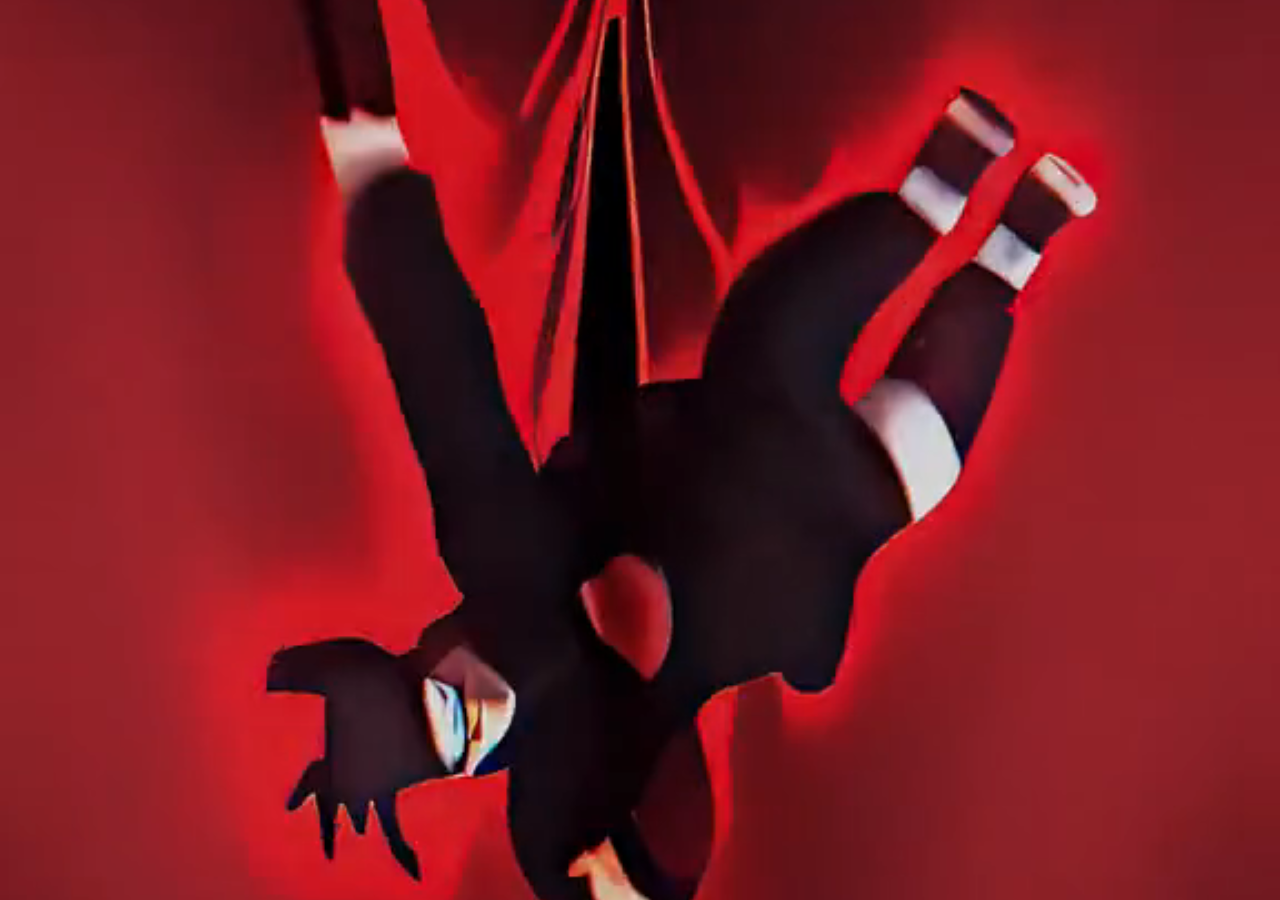
<file: index.html>
<!DOCTYPE html>
<html>
<head>
  <title>SASIYA Aviator Signal Generator</title>
  <link rel="stylesheet" href="style.css">
</head>
<body>

<!-- INTRO VIDEO -->
<div id="intro">
  <video autoplay muted playsinline id="introVideo">
    <source src="assets/intro.mp4" type="video/mp4">
  </video>

  <!-- Name overlay -->
  <div id="nameOverlay">
    <div id="mainName">SASIYA AVIATOR SIGNAL GANARATOR</div>
    <div id="subName">POWER BY SASIYA</div>
  </div>
</div>

<!-- MAIN APP -->
<div id="app" style="display:none;">

  <!-- BACKGROUND VIDEO -->
  <video class="bg-video" autoplay muted loop playsinline>
    <source src="assets/bg.mp4" type="video/mp4">
  </video>

  <div class="header">
    <h1>SASIYA Aviator Signal Generator</h1>
    <p id="datetime"></p>
  </div>

  <button id="genBtn">🚀 Generate Signals</button>
  <button onclick="location.href='twox.html'">🔥 2x Signals</button>

  <div id="signalArea" style="display:none;">
    <div class="grid">
      <div class="box" id="box1">19:48:09</div>
      <div class="box" id="box2">19:49:10</div>
      <div class="box" id="box3">19:50:11</div>
      <div class="box" id="box4">19:51:12</div>
    </div>
  </div>

</div>

<script src="script.js"></script>
<script>
  const intro = document.getElementById("intro");
  const app = document.getElementById("app");
  const video = document.getElementById("introVideo");

  if (video) {
    video.onended = () => {
      intro.style.display = "none";
      app.style.display = "block";
    };
  }

  function updateDateTime() {
    const now = new Date();
    const el = document.getElementById("datetime");
    if (el) {
      el.innerText =
        "📅 " + now.toLocaleDateString("en-GB") +
        " | ⏰ " + now.toLocaleTimeString();
    }
  }
  setInterval(updateDateTime, 1000);
  updateDateTime();
</script>

</body>
        </html>
</file>
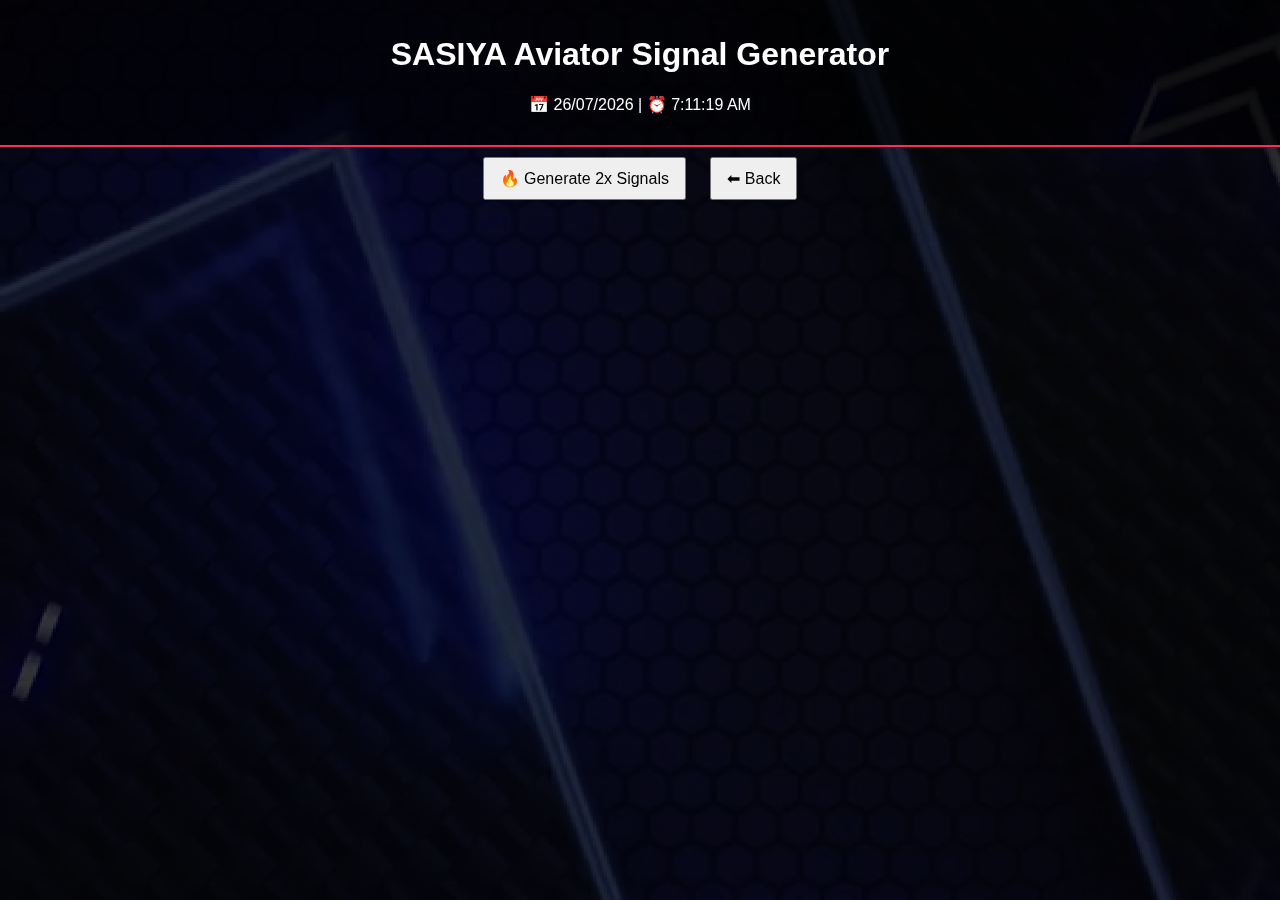
<file: twox.html>
<!DOCTYPE html>
<html>
<head>
  <title>2x Signals</title>
  <link rel="stylesheet" href="style.css">
</head>
<body>

<!-- BACKGROUND VIDEO -->
<video class="bg-video" autoplay muted loop playsinline>
  <source src="assets/bg.mp4" type="video/mp4">
</video>

<div class="header">
  <h1>SASIYA Aviator Signal Generator</h1>
  <p id="datetime"></p>
</div>

<button id="gen2x">🔥 Generate 2x Signals</button>
<button onclick="location.href='index.html'">⬅ Back</button>

<div id="twoxArea" style="display:none;"></div>

<script src="script.js"></script>
</body>
</html>
</file>
<file: style.css>
body {
  margin: 0;
  font-family: Arial;
  background: black;
  color: white;
  text-align: center;
}

/* INTRO VIDEO */
#intro {
  position: fixed;
  inset: 0;
  z-index: 9999;
  background: black;
  overflow: hidden;
}

#intro video {
  width: 100%;
  height: 100%;
  object-fit: cover;
}

/* BACKGROUND VIDEO */
.bg-video {
  position: fixed;
  inset: 0;
  width: 100%;
  height: 100%;
  object-fit: cover;
  z-index: -1;
  opacity: 0.25;
}

.header {
  padding: 15px;
  background: rgba(0,0,0,0.6);
  border-bottom: 2px solid #ff2d55;
}

button {
  padding: 10px 15px;
  margin: 10px;
  font-size: 16px;
  cursor: pointer;
}

.grid {
  display: grid;
  grid-template-columns: 1fr 1fr;
  gap: 10px;
  padding: 10px;
}

/* Signal Boxes */
.box {
  background: linear-gradient(45deg, #ff2d55, #00ffcc);
  padding: 20px;
  border-radius: 12px;
  font-size: 24px;
  font-weight: bold;
  color: white;
  opacity: 0;
  transform: scale(0.8);
  animation: boxFadeIn 0.8s forwards;
  text-align: center;
  transition: transform 0.3s ease, box-shadow 0.3s ease;
}

#box1 { animation-delay: 0.3s; }
#box2 { animation-delay: 0.6s; }
#box3 { animation-delay: 0.9s; }
#box4 { animation-delay: 1.2s; }

.box:hover {
  transform: scale(1.1);
  box-shadow: 0 0 20px #00ffcc, 0 0 40px #ff2d55;
}

@keyframes boxFadeIn {
  0% { opacity: 0; transform: scale(0.8); }
  100% { opacity: 1; transform: scale(1); }
}
</file>
